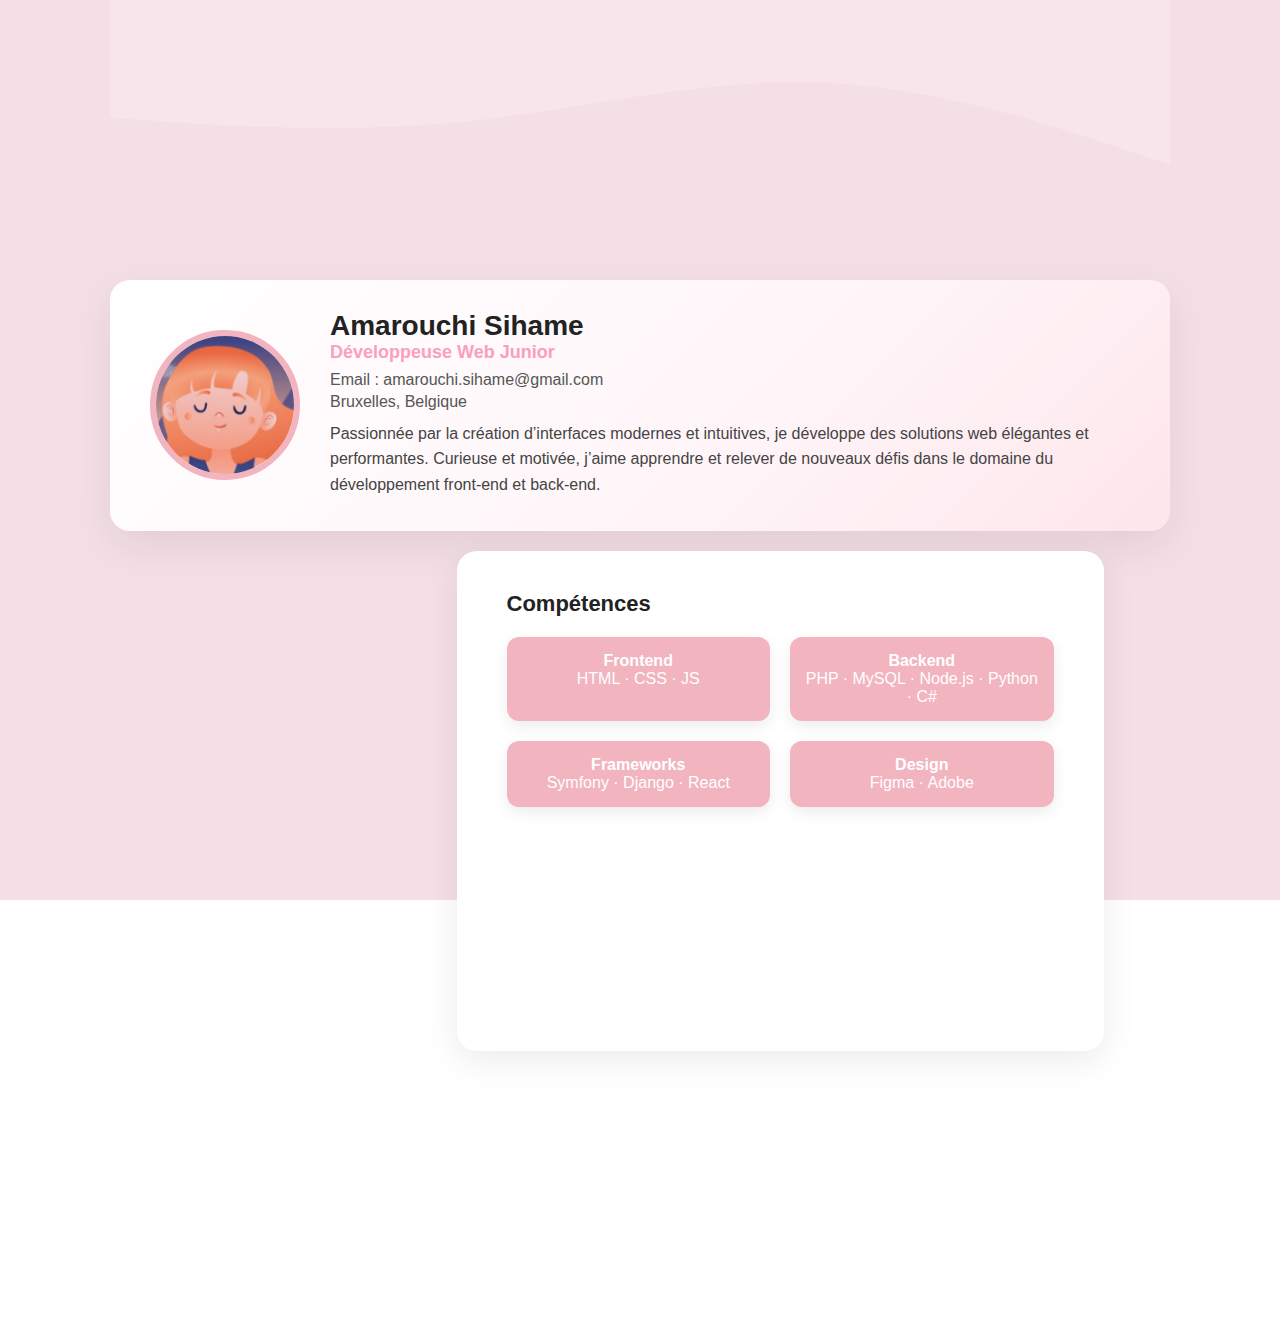
<file: site web/index.html>
<!DOCTYPE html>
<html lang="fr">
<head>
  <meta charset="UTF-8" />
  <meta name="viewport" content="width=device-width, initial-scale=1.0" />
  <link rel="stylesheet" href="https://cdnjs.cloudflare.com/ajax/libs/font-awesome/6.5.0/css/all.min.css">
  <title>Portfolio – Amarouchi Sihame</title>
  <link rel="stylesheet" href="./css/style.css" />
  <script src="./script/main.js" defer></script>
</head>
<body>
  <div class="background">
    <svg class="bg-svg" viewBox="0 0 1440 320" preserveAspectRatio="none">
      <path fill="rgba(255,255,255,0.2)" d="M0,160L80,165.3C160,171,320,181,480,165.3C640,149,800,107,960,112C1120,117,1280,171,1360,197.3L1440,224L1440,0L1360,0C1280,0,1120,0,960,0C800,0,640,0,480,0C320,0,160,0,80,0L0,0Z"></path>
    </svg>

    <!-- PROFIL EN HAUT -->
    <section class="profile-card">
      <img src="./img/avatar.png" alt="Photo de profil" class="profile-photo" />
      <div class="profile-info">
        <h1>Amarouchi Sihame</h1>
        <h2>Développeuse Web Junior</h2>
        <p>Email : <a href="amarouchi.sihame@gmail.com">amarouchi.sihame@gmail.com</a></p>
        <p>Bruxelles, Belgique</p>
        <p class="desc">
          Passionnée par la création d’interfaces modernes et intuitives,
          je développe des solutions web élégantes et performantes.
          Curieuse et motivée, j’aime apprendre et relever de nouveaux défis
          dans le domaine du développement front-end et back-end.
        </p>
      </div>
    </section>

    <!-- CONTENU PRINCIPAL -->
    <div class="layout">
      <!-- SIDEBAR -->
      <aside class="sidebar">
        <h3>Menu</h3>
        <ul>
          <ul>
            <li><a href="#" class="active" data-section="competences"><i class="fa-solid fa-code"></i> Compétences</a></li>
            <li><a href="#" data-section="experiences"><i class="fa-solid fa-briefcase"></i> Expériences</a></li>
            <li><a href="#" data-section="portfolio"><i class="fa-solid fa-folder-open"></i> Portfolio</a></li>
            <li><a href="#" data-section="contact" class="contact-btn"><i class="fa-solid fa-envelope"></i> Contact</a></li>
          </ul>
        </ul>
      </aside>

      <!-- SECTIONS -->
      <main class="content">
        <section id="competences" class="section active">
          <h2>Compétences</h2>
          <div class="grid">
            <div class="card"><h4>Frontend</h4><p>HTML · CSS · JS</p></div>
            <div class="card"><h4>Backend</h4><p>PHP · MySQL · Node.js · Python · C# </p></div>
            <div class="card"><h4>Frameworks</h4><p>Symfony · Django · React</p></div>
            <div class="card"><h4>Design</h4><p>Figma · Adobe</p></div>
          </div>
        </section>

        <section id="experiences" class="section">
          <h2>Expériences</h2>
          <ul class="timeline">
            <li><strong>2024</strong> — Stage Développement Web – Agence Digitale</li>
            <li><strong>2023</strong> — Freelance – Sites vitrines</li>
          </ul>
        </section>

        <section id="portfolio" class="section">
          <h2>Portfolio</h2>
          <div class="grid">
            <div class="card">🌐 Site Symfony</div>
            <div class="card">☁️ site #c</div>
            <div class="card">💼 HACKATHON</div>
          </div>
        </section>

        <section id="contact" class="section">
          <h2>Contact</h2>
          <p>Pour me contacter :</p>
          <p><strong>Email</strong> : <a href="mailto:amarouchi.sihame@gmail.com">amarouchi.sihame@gmail.com</a></p>
          <p><strong>LinkedIn</strong> : <a href="#">linkedin.com/in/amarouchi-sihame</a></p>
		  <p><strong>GitHub</strong> : <a href="#">github.com/sihm19</a></p>
        </section>
      </main>
    </div>
  </div>
</body>
</html>
</file>
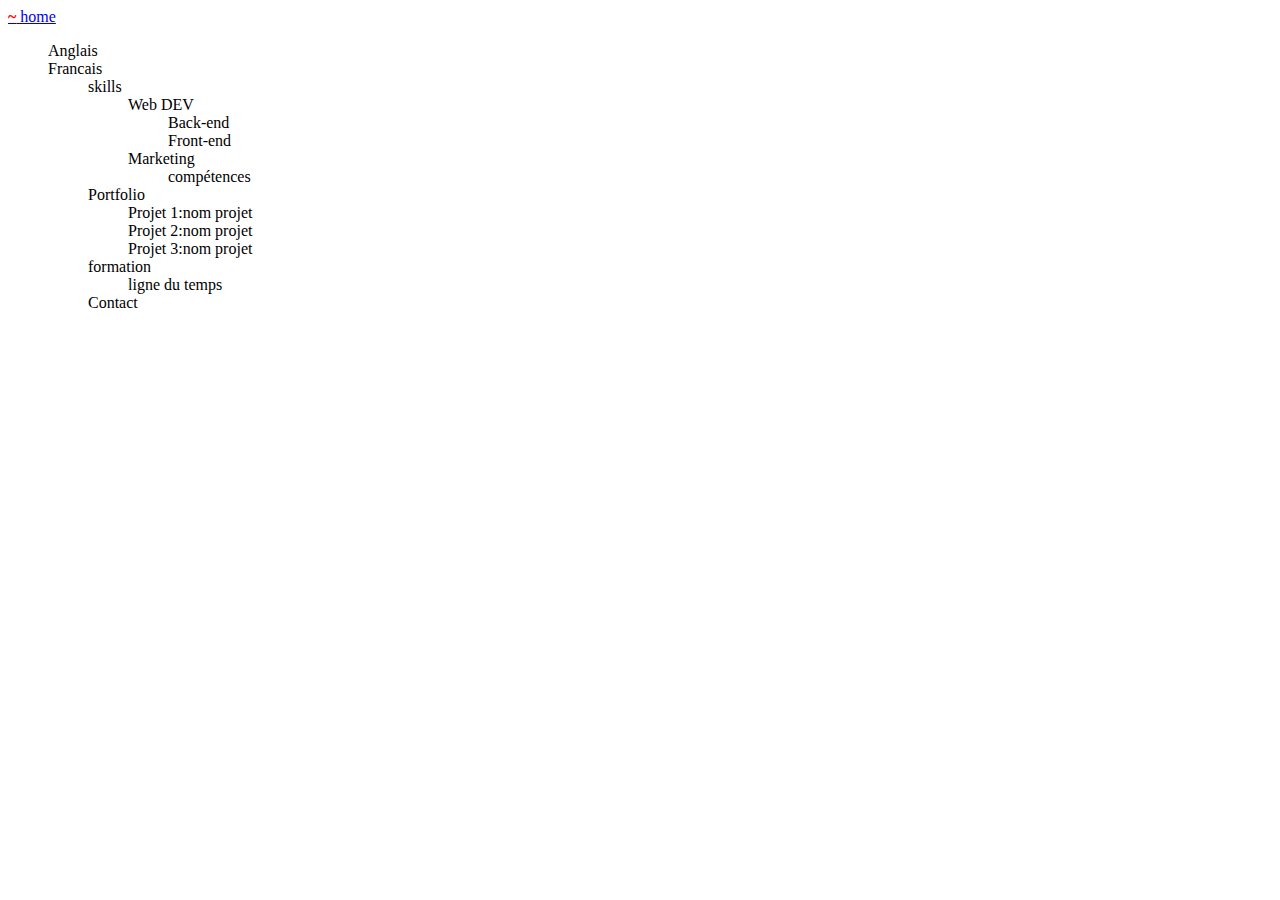
<file: map/home.mm.html>
<!DOCTYPE HTML PUBLIC "-//W3C//DTD HTML 4.01 Transitional//EN" "http://www.w3.org/TR/html4/loose.dtd">
<html>
<head>
<title>home</title>
<style type="text/css">
    li { list-style: none;  margin: 0; }
    p { margin: 0; }

    span.l { color: red; font-weight: bold; }

    a.mapnode:link {text-decoration: none; color: black; }
    a.mapnode:visited {text-decoration: none; color: black; }
    a.mapnode:active {text-decoration: none; color: black; }
    a.mapnode:hover {text-decoration: none; color: black; background: #eeeee0; }

</style>
<!-- ^ Position is not set to relative / absolute here because of Mozilla -->
</head>
<body>
<p><a href="cv.pdf" target="_blank"><span class=l>~</span>&nbsp;home
</a>
<ul><li>Anglais

</li>
<li>Francais
<ul><li>skills
<ul><li>Web DEV
<ul><li>Back-end

</li>
<li>Front-end

</li>

</ul>
</li>
<li>Marketing
<ul><li>comp&#233;tences

</li>

</ul>
</li>

</ul>
</li>
<li>Portfolio
<ul><li>Projet 1:nom projet

</li>
<li>Projet 2:nom projet 

</li>
<li>Projet 3:nom projet 

</li>

</ul>
</li>
<li>formation
<ul><li>ligne du temps

</li>

</ul>
</li>
<li>Contact

</li>

</ul>
</li>

</ul></body>
</html>
</file>
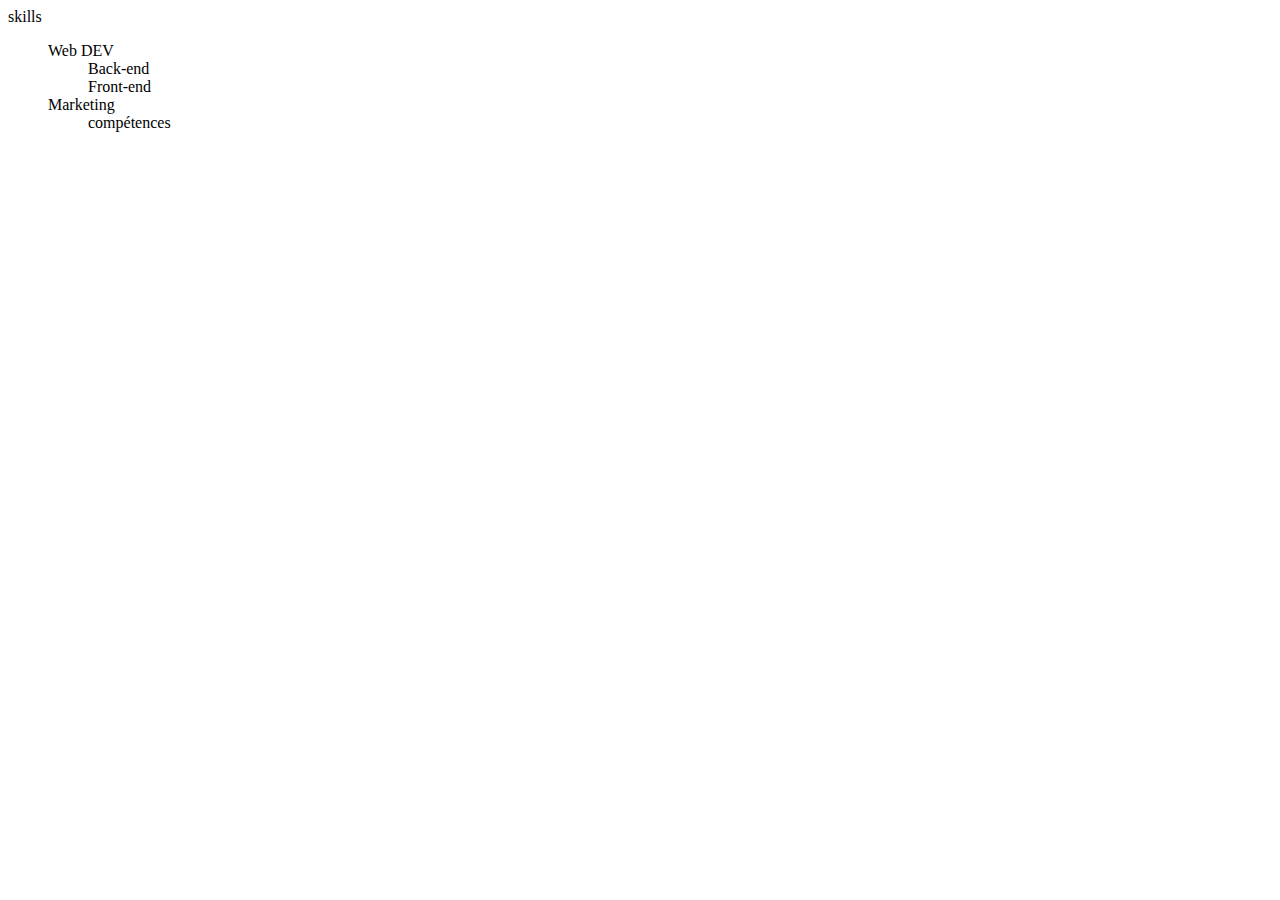
<file: map/home_1301104157367274369.html>
<!DOCTYPE HTML PUBLIC "-//W3C//DTD HTML 4.01 Transitional//EN" "http://www.w3.org/TR/html4/loose.dtd">
<html>
<head>
<title>skills</title>
<style type="text/css">
    li { list-style: none;  margin: 0; }
    p { margin: 0; }

    span.l { color: red; font-weight: bold; }

    a.mapnode:link {text-decoration: none; color: black; }
    a.mapnode:visited {text-decoration: none; color: black; }
    a.mapnode:active {text-decoration: none; color: black; }
    a.mapnode:hover {text-decoration: none; color: black; background: #eeeee0; }

</style>
<!-- ^ Position is not set to relative / absolute here because of Mozilla -->
</head>
<body>
<p>skills
<ul><li>Web DEV
<ul><li>Back-end

</li>
<li>Front-end

</li>

</ul>
</li>
<li>Marketing
<ul><li>comp&#233;tences

</li>

</ul>
</li>

</ul></body>
</html>
</file>
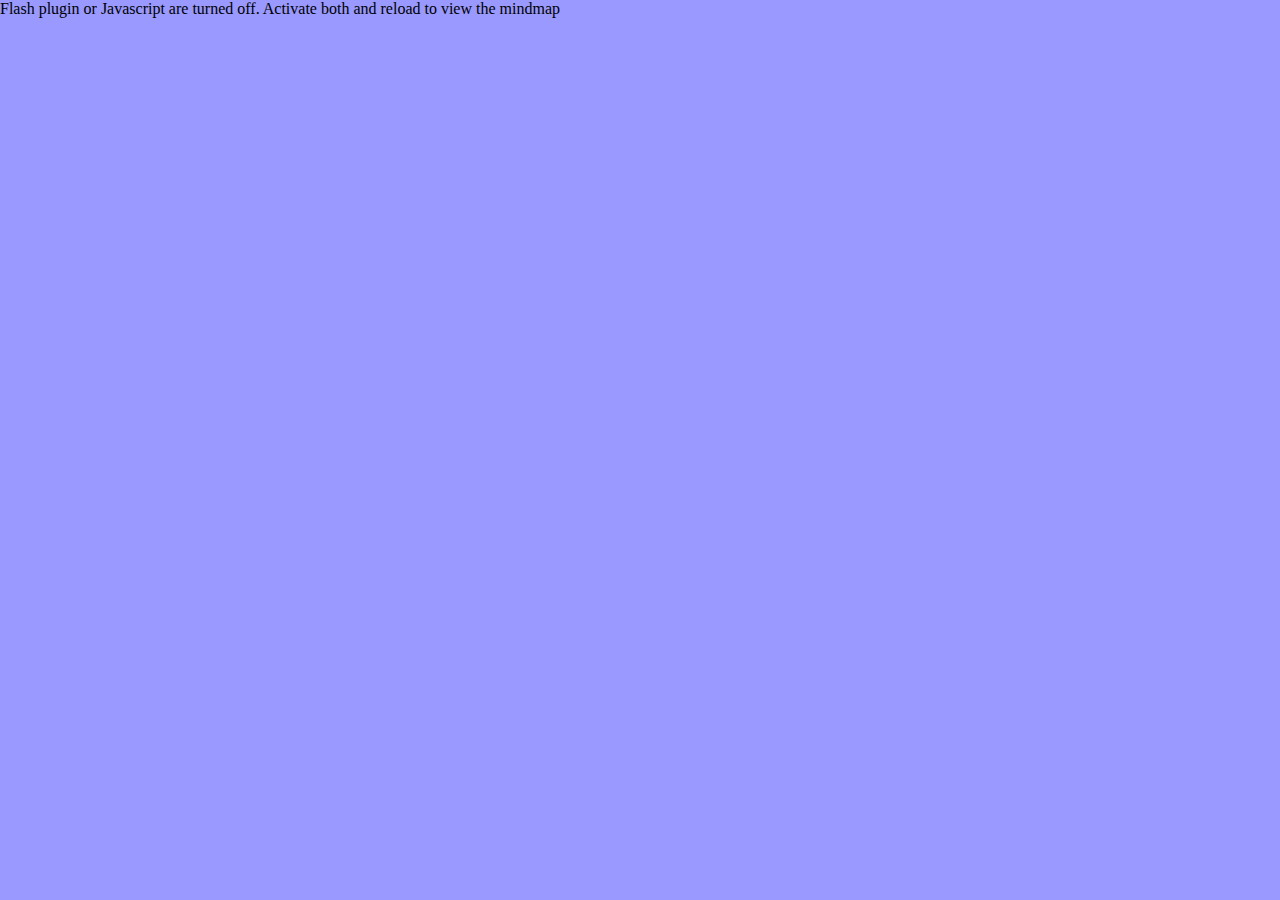
<file: map/homeflash.html>
<?xml version="1.0" encoding="UTF-8"?><!DOCTYPE html PUBLIC "-//W3C//DTD XHTML 1.0 Strict//EN" "http://www.w3.org/TR/xhtml1/DTD/xhtml1-strict.dtd">
<html xmlns="http://www.w3.org/1999/xhtml" lang="en" xml:lang="en"><head><meta content="text/html; charset=UTF-8" http-equiv="Content-Type" /><title>home</title><script type="text/javascript" src="./homeflash.html_files/flashobject.js"> </script><style type="text/css">
	
	/* hide from ie on mac \*/
	html {
		height: 100%;
		overflow: hidden;
	}
	
	#flashcontent {
		height: 100%;
	}
	/* end hide */

	body {
		height: 100%;
		margin: 0;
		padding: 0;
		background-color: #9999ff;
	}

</style></head><body><div id="flashcontent">
		 Flash plugin or Javascript are turned off.
		 Activate both  and reload to view the mindmap
	</div><script type="text/javascript">
		var fo = new FlashObject("./homeflash.html_files/visorFreemind.swf", "visorFreeMind", "100%", "100%", 8, "#9999ff");
		fo.addParam("quality", "high");
		fo.addParam("bgcolor", "#ffffff");
		fo.addParam("allowScriptAccess", "true");
		fo.addVariable("openUrl", "_blank");
		fo.addVariable("initLoadFile", "./homeflash.html_files/map.mm");
		fo.addVariable("startCollapsedToLevel","5");
		fo.write("flashcontent");
	</script></body></html>
</file>
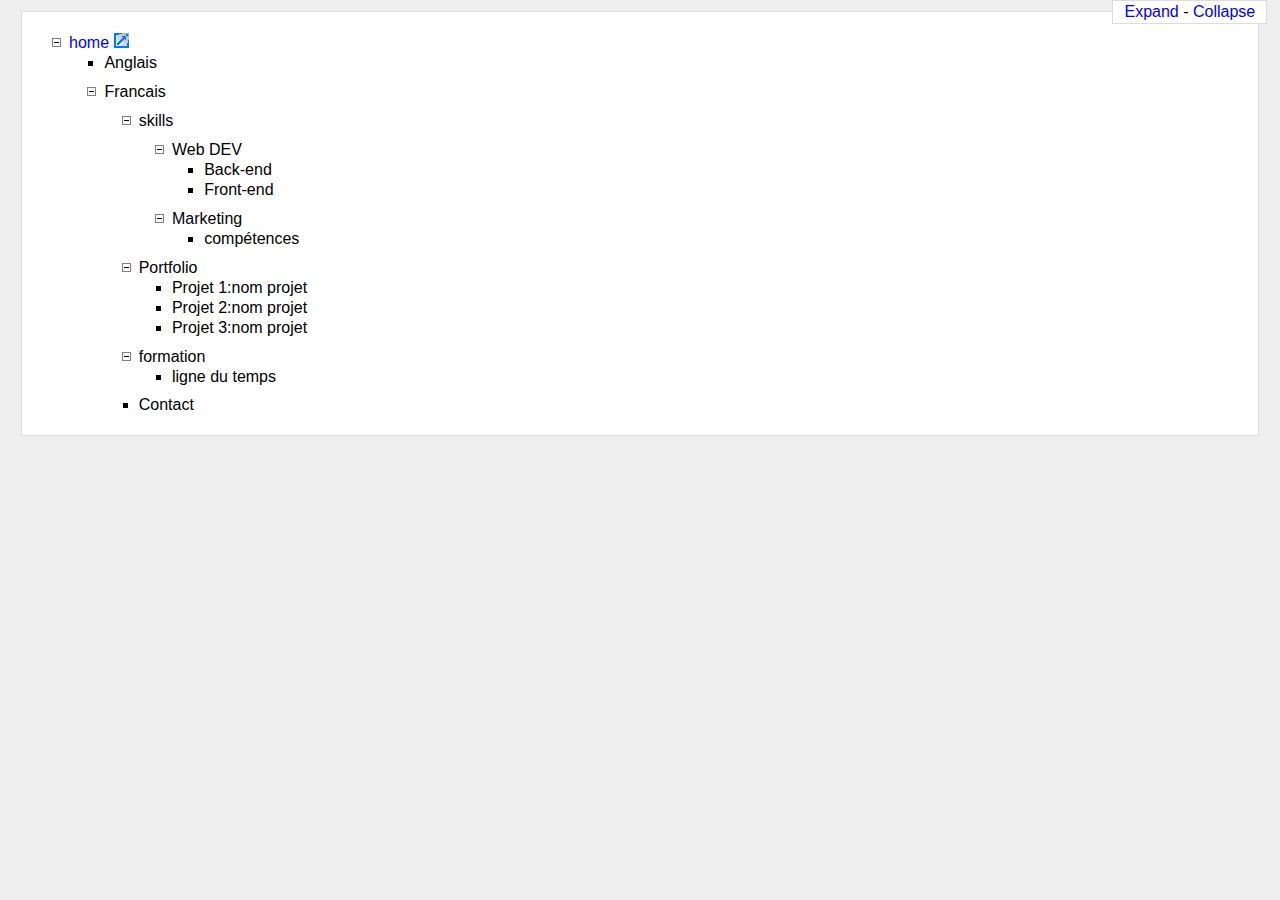
<file: map/homejavas.html>
<?xml version="1.0" encoding="UTF-8"?><?xml-stylesheet href="treestyles.css" type="text/css"?><!DOCTYPE html PUBLIC "-//W3C//DTD XHTML 1.1//EN" "http://www.w3.org/TR/xhtml11/DTD/xhtml11.dtd">
<html xmlns="http://www.w3.org/1999/xhtml"><!--This file has been created with toxhtml.xsl--><head><meta content="text/html; charset=UTF-8" http-equiv="Content-Type" /><title>home</title><link rel="stylesheet" href="homejavas.html_files/treestyles.css" type="text/css" /><script type="text/javascript" src="homejavas.html_files/marktree.js"> 
	</script></head><body><div class="basetop"><a onclick="expandAll(document.getElementById('base'))" href="#">Expand</a> -
<a onclick="collapseAll(document.getElementById('base'))" href="#">Collapse</a></div><div class="basetext" id="base"><ul>
	<li class="col" id="FMID_1052620244FM"><div class="nodecontent"><a href="cv.pdf">home</a> <a href="cv.pdf"><img src="homejavas.html_files/ilink.png" alt="User Link" style="border-width:0" /></a></div>
		<ul class="subexp">
	<li class="basic" id="FMID_13186521FM"><div class="nodecontent">Anglais</div></li>
	<li class="col" id="FMID_668999233FM"><div class="nodecontent">Francais</div>
		<ul class="subexp">
	<li class="col" id="FMID_1964329428FM"><div class="nodecontent">skills</div>
		<ul class="subexp">
	<li class="col" id="FMID_52273342FM"><div class="nodecontent">Web DEV</div>
		<ul class="subexp">
	<li class="basic" id="FMID_281775572FM"><div class="nodecontent">Back-end</div></li>
	<li class="basic" id="FMID_921433404FM"><div class="nodecontent">Front-end</div></li></ul></li>
	<li class="col" id="FMID_1605291267FM"><div class="nodecontent">Marketing</div>
		<ul class="subexp">
	<li class="basic" id="FMID_214735418FM"><div class="nodecontent">compétences</div></li></ul></li></ul></li>
	<li class="col" id="FMID_556689666FM"><div class="nodecontent">Portfolio</div>
		<ul class="subexp">
	<li class="basic" id="FMID_669290049FM"><div class="nodecontent">Projet 1:nom projet</div></li>
	<li class="basic" id="FMID_151314399FM"><div class="nodecontent">Projet 2:nom projet </div></li>
	<li class="basic" id="FMID_1748546890FM"><div class="nodecontent">Projet 3:nom projet </div></li></ul></li>
	<li class="col" id="FMID_1650959402FM"><div class="nodecontent">formation</div>
		<ul class="subexp">
	<li class="basic" id="FMID_95717935FM"><div class="nodecontent">ligne du temps</div></li></ul></li>
	<li class="basic" id="FMID_1840992987FM"><div class="nodecontent">Contact</div></li></ul></li></ul></li></ul></div></body></html>
</file>
<file: site web/css/style.css>
*{margin:0;padding:0;box-sizing:border-box;font-family:"Poppins",sans-serif}
a{text-decoration:none;color:inherit}
body{min-height:100vh;overflow-x:hidden;background:linear-gradient(135deg,#f8c9b7,#e2c3f5,#a0cdfb);}


body {
  min-height: 100vh;
  overflow-x: hidden;
  background: linear-gradient(
    #f5dfe7 100%
  );
  background-attachment: fixed;
  display: flex;
  flex-direction: column;
  align-items: center;
  justify-content: flex-start;
}

/* PROFIL EN HAUT */
.layout {
  display: grid;
  grid-template-columns: 240px 1fr; /* sidebar fixe + contenu large */
  align-items: flex-start;
  gap: 40px; /* plus d’air entre les deux */
  max-width: 1800px; /* élargit la zone centrale */
  width: 95%;
  margin: 0 auto 60px;
  padding: 0 40px;
  position: relative;
}

/* === Profil aligné à la largeur totale === */
.profile-card {
  grid-column: 1 / span 2;
  display: flex;
  align-items: center;
  gap: 30px;
  background: linear-gradient(135deg, #ffffff 0%, #fff5f8 60%, #fde6ec 100%);
  border-radius: 20px;
  padding: 30px 40px;
  box-shadow: 0 15px 40px rgba(0, 0, 0, 0.08);
  margin: 40px auto 20px;
  width: 100%;
  max-width: 1800px;
  position: relative;
  transition: all 0.4s ease;
}

/* Légère animation au survol (effet flottant) */
.profile-card:hover {
  transform: translateY(-4px);
  box-shadow: 0 20px 45px rgba(0, 0, 0, 0.12);
}

/* Photo profil */
.profile-photo {
  width: 150px;
  height: 150px;
  border-radius: 50%;
  object-fit: cover;
  border: 6px solid #f2b4bf;
}

/* Texte profil */
.profile-info h1 {
  font-size: 28px;
  color: #222;
}
.profile-info h2 {
  font-size: 18px;
  color: #fb9ebf;
  margin-bottom: 8px;
}
.profile-info p {
  color: #555;
  margin-bottom: 4px;
}
.profile-info .desc {
  margin-top: 10px;
  line-height: 1.6;
  color: #444;
  max-width: 800px;
}

/* SIDEBAR */
/* --- Sidebar moderne (glassmorphism) --- */
/* --- Sidebar moderne et animée --- */
.sidebar {
  position: relative;
  backdrop-filter: blur(12px);
  background: rgba(160, 205, 251, 0.45); /* Bleu clair transparent */
  border: 1px solid rgba(255, 255, 255, 0.25);
  border-radius: 24px;
  padding: 35px 25px;
  width: 260px;
  min-height: 80vh; /* plus longue */
  box-shadow: inset 0 0 20px rgba(255, 255, 255, 0.08),
              0 10px 35px rgba(0, 0, 0, 0.1);
  display: flex;
  flex-direction: column;
  align-items: stretch;
  justify-content: flex-start;
  gap: 16px;
  transition: all 0.5s ease;
  opacity: 0;
  transform: translateX(-40px);
  animation: sidebarSlideIn 0.8s ease forwards;
}

/* Animation slide-in au chargement */
@keyframes sidebarSlideIn {
  0% {
    opacity: 0;
    transform: translateX(-60px);
  }
  100% {
    opacity: 1;
    transform: translateX(0);
  }
}

/* Titre du menu */
.sidebar h3 {
  text-align: center;
  color: #fff;
  font-weight: 600;
  margin-bottom: 20px;
  font-size: 18px;
  text-shadow: 0 0 8px rgba(255, 255, 255, 0.3);
}

/* Liste des liens */
.sidebar ul {
  list-style: none;
  width: 100%;
}

.sidebar li {
  margin-bottom: 14px;
}

.sidebar a {
  display: flex;
  align-items: center;
  gap: 12px;
  background: rgba(255, 255, 255, 0.25);
  color: #fff;
  padding: 12px 16px;
  border-radius: 14px;
  font-weight: 500;
  letter-spacing: 0.3px;
  transition: all 0.3s ease;
  box-shadow: 0 4px 15px rgba(0, 0, 0, 0.05);
  text-align: left;
}

/* Survol */
.sidebar a:hover {
  transform: translateX(6px);
  background: linear-gradient(90deg, #f2b4bf, #fb9ebf);
  box-shadow: 0 8px 25px rgba(251, 158, 191, 0.4);
}

/* Lien actif */
.sidebar a.active {
  background: linear-gradient(90deg, #f2b4bf, #a0cdfb);
  box-shadow: 0 0 25px rgba(160, 205, 251, 0.5);
  transform: scale(1.03);
}

/* Bouton Contact */
.sidebar .contact-btn {
  background: linear-gradient(90deg, #a0cdfb, #e2c3f5);
  color: #fff;
  font-weight: 600;
  text-transform: uppercase;
  text-align: center;
}

.sidebar .contact-btn:hover {
  background: linear-gradient(90deg, #fb9ebf, #f2b4bf);
  transform: translateY(-3px);
}

/* Icônes */
.sidebar a i {
  font-size: 18px;
}


/* CONTENU */
.content {
  flex: 1;
  background: #fff;
  border-radius: 20px;
  padding: 40px 50px; /* plus d’air à l’intérieur */
  box-shadow: 0 10px 35px rgba(0, 0, 0, 0.08);
  min-height: 500px;
  width: 100%;
  max-width: 1150px; /* avant : environ 900 → plus large maintenant */
  transition: all 0.3s ease;
}

/* Effet flottant subtil au survol (optionnel) */
.content:hover {
  transform: translateY(-3px);
  box-shadow: 0 15px 45px rgba(0, 0, 0, 0.1);
}

.section{display:none;animation:fade .5s ease}
.section.active{display:block}
@keyframes fade{from{opacity:0;transform:translateY(10px)}to{opacity:1;transform:none}}

h2{color:#222;margin-bottom:20px;font-size:22px}
.grid{
  display:grid;
  grid-template-columns:repeat(auto-fit,minmax(220px,1fr));
  gap:20px;
}
.card{
  background:#f2b4bf;
  color:#fff;
  padding:15px;
  border-radius:12px;
  text-align:center;
  box-shadow:0 5px 15px rgba(0,0,0,0.08);
  transition:transform .3s ease;
}
.card:hover{transform:translateY(-5px)}

.timeline{
  list-style:none;
  border-left:3px solid #a0cdfb;
  padding-left:15px;
}
.timeline li{
  margin-bottom:10px;
  color:#444;
  position:relative;
}
.timeline li::before{
  content:"";
  position:absolute;
  left:-9px;
  top:8px;
  width:10px;
  height:10px;
  background:#a0cdfb;
  border-radius:50%;
}

/* RESPONSIVE */
@media (max-width:900px){
  .profile-card{flex-direction:column;text-align:center}
  .layout{flex-direction:column;align-items:center}
  .sidebar{width:90%}
  .content{width:90%}
}
</file>
<file: map/homejavas.html_files/treestyles.css>
body {
	background-color: #eeeeee;
  	color: #000000;
	font-family:sans-serif;
}

:link { color: #0000ff; text-decoration:none;}
:visited { color: #6666ff; text-decoration:none; }
a:active { color: #0000ff; text-decoration:none;}
a:hover {color: #0000ff; text-decoration:underline; }

div.basetext {
    background-color:#ffffff;
        margin-top:11px;
        margin-bottom:11px;
	margin-left:1%;
	margin-right:1%;
	padding-top:11px;
	padding-left:11px;
	padding-right:11px;
	padding-bottom:11px;
	text-align:left;
	font-weight:normal;
  border-width:thin;
  border-style:solid;
  border-color:#dddddd;
}

div.basetop {
  position: fixed;
  width:auto;
  height:auto;
  right:0em;
  top:0em;
  left:auto; 
  top:0;
    background-color:#ffffff;
        margin-top:0;
        margin-bottom:0;
	margin-left:1%;
	margin-right:1%;
	padding-top:2px;
	padding-left:11px;
	padding-right:11px;
	padding-bottom:2px;
	text-align:left;
	font-weight:normal;
text-align:right;
  border-width:thin;
  border-style:solid;
  border-color:#dddddd;
}

h1 {
    text-align:center;
}

span.h2 {
    font-family:sans-serif;
    font-weight:bold;
}

div.year {
	margin-right:2%;
	background-color:#eeeeee;
}

div.form {
}

span.cpt {
	color:#005500;
	font-weight:bold;
}

span.cm {
	color:#666666;
}

.fl {
	color:#0000FF;	
	font-style:italic;
}

ul {
	margin-top:1px;
        margin-bottom:1px;
	margin-left:0px;
	padding-left:3%;
}

li {
	list-style:outside;
  margin-top:10px;   
  margin-bottom:10px;
}

ul li {
	list-style:square;
	font-family:sans-serif;
	font-weight:normal;
}

li.basic {
	list-style:square;
	list-style-image:none;
  margin-top:2px;
  margin-bottom:2px;
}

span.links {
}




.sub { display: none; }
.subexp {display: block; }
.sub { display: none; } 

.subexp {display: block; } 

li.exp {
  list-style-image:url("plus.png");
  margin-top:10px;
  margin-bottom:10px;
  cursor:pointer;
}

li.col {
  list-style-image:url("minus.png");
  margin-top:10px;
  margin-bottom:10px;
  cursor:pointer;
}

li.exp_active {
  list-style-image:url("plus.png");
  margin-top:10px;  
  margin-bottom:10px;
  background-color:#eeeeff;
  cursor:pointer;
}

li.col_active {
  list-style-image:url("minus.png");
  margin-top:10px;
  margin-bottom:10px;
  background-color:#eeeeff;
  cursor:pointer; /* if not included, bullets are not shown right in moz*/
}


li.basic_active {
  list-style:square;
  list-style-image:none;
  background-color:#eeeeff;
  margin-top:2px;
  margin-bottom:2px;
}

/* the 'boxed' and 'attributes' styles are used to display notes and attributes
*/

.boxed,.nodecontent {display:inline;}
.boxed .note-and-attributes {display:none;}

.boxed:hover .note-and-attributes {
	position:fixed; top:2em;right:10px;z-index:3;
	display:block;
	min-width:33%;
	max-width:60%;
	max-height:95%;
	color:black;
	background:#ffffff;
	font:normal 16px courier, sans-serif;
	border:1px solid black;
	padding:10px;
}

.note:before {
	content:"NOTE: ";
	font-weight:bold;
}

table.attributes {
	border-collapse:collapse;
	empty-cells:show;
	border:thin black solid;
}
table.attributes td,th {
	border:thin black solid;
	padding-top:2px;
	padding-bottom:2px;
	padding-left:3px;
	padding-right:3px;
}
table.attributes th {
	text-align:center;
}
table.attributes caption {
	margin-top:1em;
	font-style:italic;
	text-align:center;
}
/* Thanks to wolfgangradke, https://sourceforge.net/forum/message.php?msg_id=5991663 */
div.nodecontent > p {
	margin-top:0pt;
	margin-bottom:0pt;
	display:inline;
}

p + p { 
 	margin-top: 0.5em !important;
	display:block !important;
}

/* Thanks to erne100, https://sourceforge.net/tracker/?func=detail&atid=107118&aid=2747128&group_id=7118*/
table {
	border-collapse:collapse;
	empty-cells:show;
	border:thin black solid;
}
table td {
	border:thin black solid;
	padding-top:2px;
	padding-bottom:2px;
	padding-left:3px;
	padding-right:3px;
}

/* Thanks to erne100, https://sourceforge.net/tracker/?func=detail&atid=107118&aid=2747000&group_id=7118*/
ol {
	margin-top:1px;
    margin-bottom:1px;
	margin-left:0px;
	padding-left:3%;
}

ol li {
	list-style:decimal;
	font-family:sans-serif;
	font-weight:normal;
}
</file>
